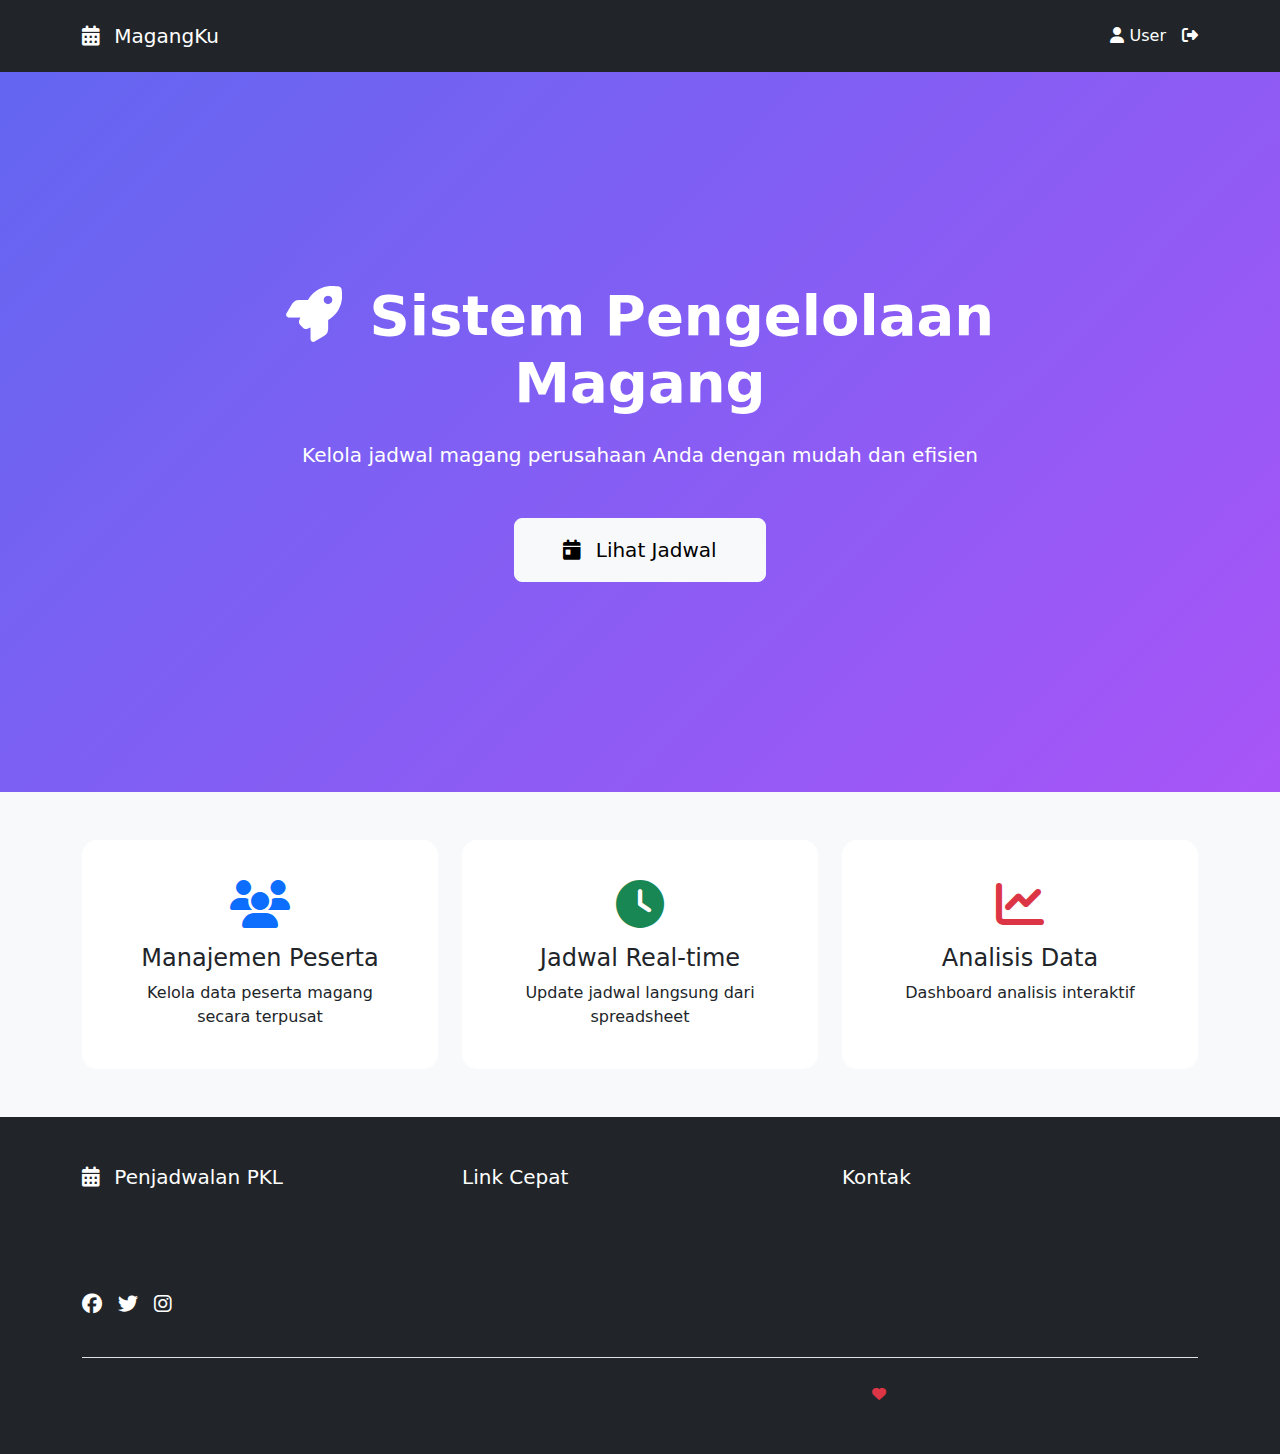
<file: index.html>
<!DOCTYPE html>
<html lang="id">
<head>
    <meta charset="UTF-8">
    <meta name="viewport" content="width=device-width, initial-scale=1.0">
    <title>Sistem Pengelolaan Magang</title>
    <link href="https://cdn.jsdelivr.net/npm/bootstrap@5.1.3/dist/css/bootstrap.min.css" rel="stylesheet">
    <link rel="stylesheet" href="https://cdnjs.cloudflare.com/ajax/libs/font-awesome/6.4.0/css/all.min.css">
    <style>
        .hero-section {
            background: linear-gradient(135deg, #6366f1 0%, #a855f7 100%);
            color: white;
            min-height: 80vh;
            display: flex;
            align-items: center;
        }
        
        .feature-card {
            transition: transform 0.3s, box-shadow 0.3s;
            border: none;
            border-radius: 15px;
        }
        
        .feature-card:hover {
            transform: translateY(-10px);
            box-shadow: 0 15px 30px rgba(0,0,0,0.1);
        }
    </style>
</head>
<body class="d-flex flex-column min-vh-100">
    <!-- Navigation -->
    <nav class="navbar navbar-dark bg-dark py-3">
        <div class="container">
            <a class="navbar-brand" href="#">
                <i class="fas fa-calendar-alt me-2"></i>
                MagangKu
            </a>
            <div class="d-flex align-items-center">
                <span class="text-white me-3">
                    <i class="fas fa-user"></i> 
                    <span id="userRole"></span>
                </span>
                <a href="#" class="text-white" onclick="logout()">
                    <i class="fas fa-sign-out-alt"></i>
                </a>
            </div>
        </div>
    </nav>

    <!-- Hero Section -->
    <div class="hero-section">
        <div class="container text-center">
            <div class="row justify-content-center">
                <div class="col-lg-8">
                    <h1 class="display-4 fw-bold mb-4">
                        <i class="fas fa-rocket me-2"></i>
                        Sistem Pengelolaan Magang
                    </h1>
                    <p class="lead mb-5">Kelola jadwal magang perusahaan Anda dengan mudah dan efisien</p>
                    <a href="jadwal.html" class="btn btn-light btn-lg px-5 py-3">
                        <i class="fas fa-calendar-day me-2"></i>
                        Lihat Jadwal
                    </a>
                </div>
            </div>
        </div>
    </div>

    <!-- Features Section -->
    <div class="py-5 bg-light">
        <div class="container">
            <div class="row g-4">
                <div class="col-md-4">
                    <div class="card feature-card h-100 p-4">
                        <div class="card-body text-center">
                            <i class="fas fa-users fa-3x text-primary mb-3"></i>
                            <h4 class="card-title">Manajemen Peserta</h4>
                            <p class="card-text">Kelola data peserta magang secara terpusat</p>
                        </div>
                    </div>
                </div>
                <div class="col-md-4">
                    <div class="card feature-card h-100 p-4">
                        <div class="card-body text-center">
                            <i class="fas fa-clock fa-3x text-success mb-3"></i>
                            <h4 class="card-title">Jadwal Real-time</h4>
                            <p class="card-text">Update jadwal langsung dari spreadsheet</p>
                        </div>
                    </div>
                </div>
                <div class="col-md-4">
                    <div class="card feature-card h-100 p-4">
                        <div class="card-body text-center">
                            <i class="fas fa-chart-line fa-3x text-danger mb-3"></i>
                            <h4 class="card-title">Analisis Data</h4>
                            <p class="card-text">Dashboard analisis interaktif</p>
                        </div>
                    </div>
                </div>
            </div>
        </div>
    </div>

    <!-- Footer Container -->
    <div id="footer-container"></div>

    <script src="https://cdn.jsdelivr.net/npm/bootstrap@5.1.3/dist/js/bootstrap.bundle.min.js"></script>
    <script>
        // Cek status login
        // if(!localStorage.getItem('loggedIn')) {
        //     window.location.href = 'login.html';
        // }

        // Tampilkan role user
        document.getElementById('userRole').textContent = 
            localStorage.getItem('role') === 'admin' ? 'Admin' : 'User';

        // Fungsi logout
        function logout() {
            localStorage.removeItem('loggedIn');
            localStorage.removeItem('role');
            window.location.href = 'login.html';
        }

        // Load footer
        fetch('footer.html')
            .then(response => response.text())
            .then(data => {
                document.getElementById('footer-container').innerHTML = data;
            });
    </script>
</body>
</html>
</file>
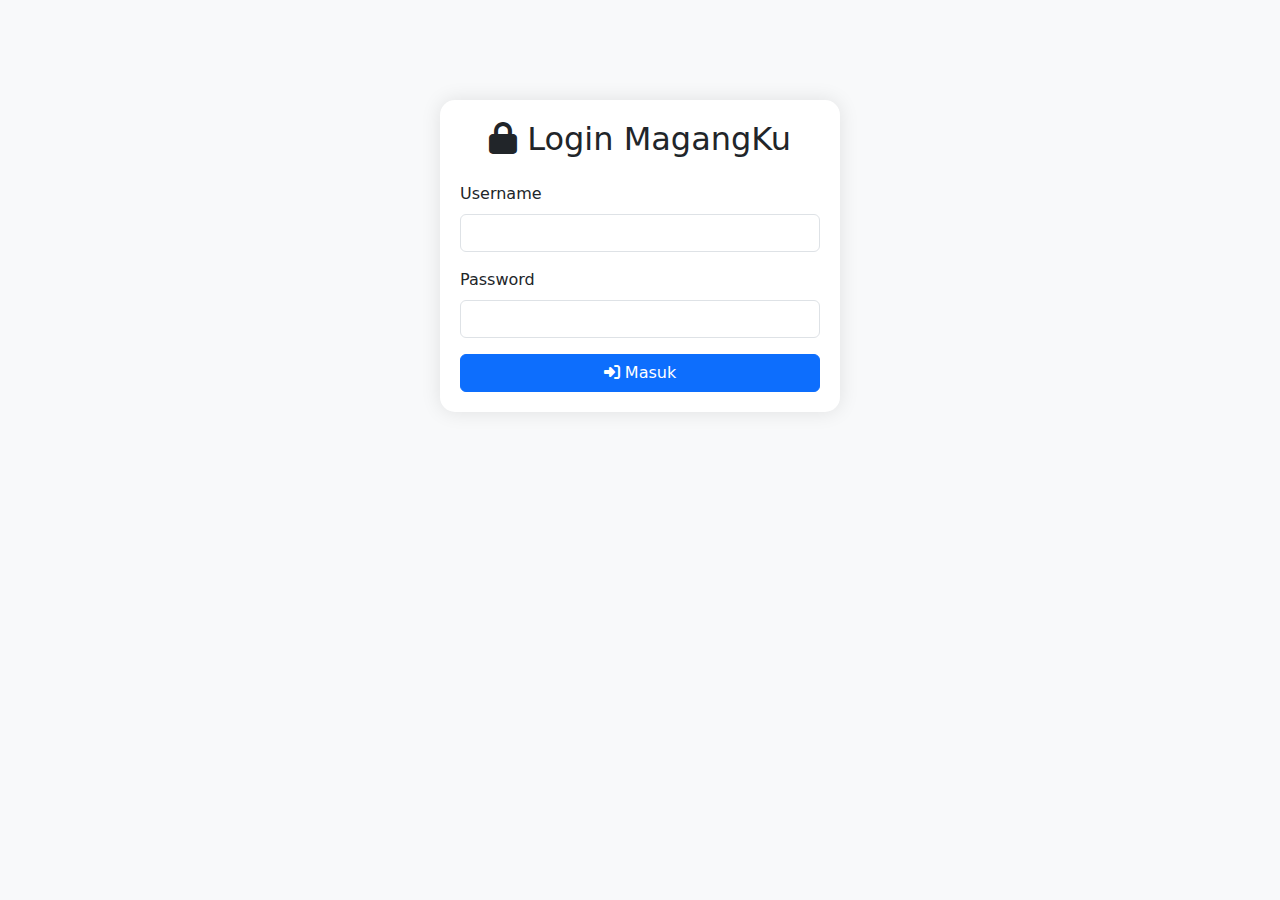
<file: admin.html>
<!DOCTYPE html>
<html lang="id">
<head>
    <meta charset="UTF-8">
    <meta name="viewport" content="width=device-width, initial-scale=1.0">
    <title>Admin Panel - MagangKu</title>
    <link href="https://cdn.jsdelivr.net/npm/bootstrap@5.1.3/dist/css/bootstrap.min.css" rel="stylesheet">
    <link rel="stylesheet" href="https://cdnjs.cloudflare.com/ajax/libs/font-awesome/6.4.0/css/all.min.css">
    <style>
        :root {
            --primary-color: #6366f1;
            --success-color: #22c55e;
            --danger-color: #ef4444;
        }

        body {
            background-color: #f8f9fa;
        }

        .admin-container {
            max-width: 800px;
            margin: 2rem auto;
            padding: 2rem;
            border-radius: 1rem;
            box-shadow: 0 0.5rem 1rem rgba(0,0,0,0.1);
            background: white;
        }

        .loading-overlay {
            display: none;
            position: fixed;
            top: 0;
            left: 0;
            right: 0;
            bottom: 0;
            background: rgba(0,0,0,0.7);
            z-index: 9999;
            justify-content: center;
            align-items: center;
        }

        .spinner {
            width: 3.5rem;
            height: 3.5rem;
            border-width: 0.25em;
        }

        .alert {
            transition: opacity 0.3s ease;
        }

        .form-control:focus {
            border-color: var(--primary-color);
            box-shadow: 0 0 0 0.25rem rgba(99, 102, 241, 0.25);
        }

        .btn-primary {
            background-color: var(--primary-color);
            border-color: var(--primary-color);
            transition: all 0.3s ease;
        }

        .btn-primary:hover {
            transform: translateY(-2px);
            box-shadow: 0 4px 6px rgba(0,0,0,0.1);
        }
    </style>
</head>
<body class="d-flex flex-column min-vh-100">
    <!-- Navigation -->
    <nav class="navbar navbar-dark bg-dark py-3 shadow-sm">
        <div class="container">
            <a class="navbar-brand d-flex align-items-center" href="#">
                <i class="fas fa-user-shield me-2"></i>
                <span>Admin Panel</span>
            </a>
            <div class="d-flex gap-3 align-items-center">
                <a href="index.html" class="text-white" title="Kembali ke Beranda">
                    <i class="fas fa-home fa-lg"></i>
                </a>
                <button class="btn btn-link text-white p-0" onclick="logout()" title="Logout">
                    <i class="fas fa-sign-out-alt fa-lg"></i>
                </button>
            </div>
        </div>
    </nav>

    <!-- Main Content -->
    <main class="flex-grow-1 py-4">
        <div class="container">
            <div class="admin-container">
                <h2 class="mb-4 text-center">
                    <i class="fas fa-calendar-plus me-2"></i>
                    Tambah Jadwal Magang
                </h2>
                
                <form id="scheduleForm" novalidate>
                    <div class="row g-3 mb-4">
                        <!-- Nama Peserta -->
                        <div class="col-12">
                            <label for="nama" class="form-label">Nama Peserta</label>
                            <input 
                                type="text" 
                                class="form-control" 
                                id="nama" 
                                required
                                placeholder="Masukkan nama peserta"
                            >
                            <div class="invalid-feedback">Harap isi nama peserta</div>
                        </div>

                        <!-- Hari -->
                        <div class="col-md-6">
                            <label for="hari" class="form-label">Hari</label>
                            <select 
                                class="form-select" 
                                id="hari" 
                                required
                            >
                                <option value="">Pilih Hari</option>
                                <option>Senin</option>
                                <option>Selasa</option>
                                <option>Rabu</option>
                                <option>Kamis</option>
                                <option>Jumat</option>
                                <option>Sabtu</option>
                                <option>Minggu</option>
                            </select>
                            <div class="invalid-feedback">Pilih hari</div>
                        </div>

                        <!-- Tanggal -->
                        <div class="col-md-6">
                            <label for="tanggal" class="form-label">Tanggal</label>
                            <input 
                                type="date" 
                                class="form-control" 
                                id="tanggal" 
                                required
                            >
                            <div class="invalid-feedback">Pilih tanggal</div>
                        </div>

                        <!-- Shift -->
                        <div class="col-12">
                            <label for="shift" class="form-label">Shift</label>
                            <select 
                                class="form-select" 
                                id="shift" 
                                required
                            >
                                <option value="">Pilih Shift</option>
                                <option>Pagi</option>
                                <option>Siang</option>
                                <option>Malam</option>
                                <option>Libur</option>
                            </select>
                            <div class="invalid-feedback">Pilih shift</div>
                        </div>
                    </div>

                    <!-- Feedback Messages -->
                    <div class="alert alert-success d-none" role="alert" id="successAlert"></div>
                    <div class="alert alert-danger d-none" role="alert" id="errorAlert"></div>

                    <!-- Submit Button -->
                    <button type="submit" class="btn btn-primary w-100 py-2">
                        <i class="fas fa-save me-2"></i>
                        Simpan Jadwal
                    </button>
                </form>
            </div>
        </div>
    </main>

    <!-- Loading Overlay -->
    <div class="loading-overlay">
        <div class="spinner-border text-light" role="status">
            <span class="visually-hidden">Loading...</span>
        </div>
    </div>

    <script>
        const WEB_APP_URL = 'https://script.google.com/macros/s/AKfycbyzsVpRAGhtjipPMORB6MYLlLEGdTVCFamon3h_qGyDdhpPDfLDVBJTRw5IZhyvO4La/exec';

        // UI Control Functions
        const toggleLoading = (show) => {
            document.querySelector('.loading-overlay').style.display = show ? 'flex' : 'none';
        };

        const showAlert = (message, type = 'success', duration = 5000) => {
            const alertElement = type === 'success' 
                ? document.getElementById('successAlert') 
                : document.getElementById('errorAlert');
            
            document.querySelectorAll('.alert').forEach(alert => alert.classList.add('d-none'));
            alertElement.textContent = message;
            alertElement.classList.remove('d-none');
            
            if(duration > 0) {
                setTimeout(() => {
                    alertElement.classList.add('d-none');
                }, duration);
            }
        };

        // Enhanced Form Validation
        const validateForm = () => {
            const form = document.getElementById('scheduleForm');
            let isValid = true;

            // Manual validation untuk kontrol custom
            const fields = ['nama', 'hari', 'tanggal', 'shift'];
            fields.forEach(fieldId => {
                const field = document.getElementById(fieldId);
                if(!field.value.trim()) {
                    field.classList.add('is-invalid');
                    isValid = false;
                } else {
                    field.classList.remove('is-invalid');
                }
            });

            return isValid;
        };

        // Improved Fetch Handler
        const submitData = async (payload) => {
            try {
                const response = await fetch(WEB_APP_URL, {
                    method: 'POST',
                    headers: {
                        'Content-Type': 'application/json'
                    },
                    body: JSON.stringify(payload),
                    redirect: 'follow'
                });

                // Handle Google Script redirect
                if(response.redirected) {
                    const redirectedResponse = await fetch(response.url);
                    return await redirectedResponse.json();
                }

                return await response.json();
            } catch (error) {
                throw new Error(`Network error: ${error.message}`);
            }
        };

        // Form Submission Handler
        const handleSubmit = async (e) => {
            e.preventDefault();
            
            if(!validateForm()) return;

            const payload = {
                nama: document.getElementById('nama').value.trim(),
                hari: document.getElementById('hari').value,
                tanggal: document.getElementById('tanggal').value,
                shift: document.getElementById('shift').value
            };

            try {
                toggleLoading(true);
                
                const result = await submitData(payload);
                
                if(result.status === 'success') {
                    showAlert('🎉 Data berhasil disimpan!', 'success');
                    document.getElementById('scheduleForm').reset();
                } else {
                    throw new Error(result.message || 'Gagal menyimpan data');
                }
            } catch (error) {
                console.error('Submission Error:', error);
                showAlert(`❌ Error: ${error.message}`, 'error');
            } finally {
                toggleLoading(false);
            }
        };

        // Event Listeners
        document.getElementById('scheduleForm').addEventListener('submit', handleSubmit);

        // Logout Function
        window.logout = () => {
            localStorage.removeItem('loggedIn');
            localStorage.removeItem('role');
            window.location.href = 'login.html';
        };

        // Auth Check
        (() => {
            if(!localStorage.getItem('loggedIn') || localStorage.getItem('role') !== 'admin') {
                window.location.href = 'login.html';
            }
        })();
    </script>
</body>
</html>
</file>
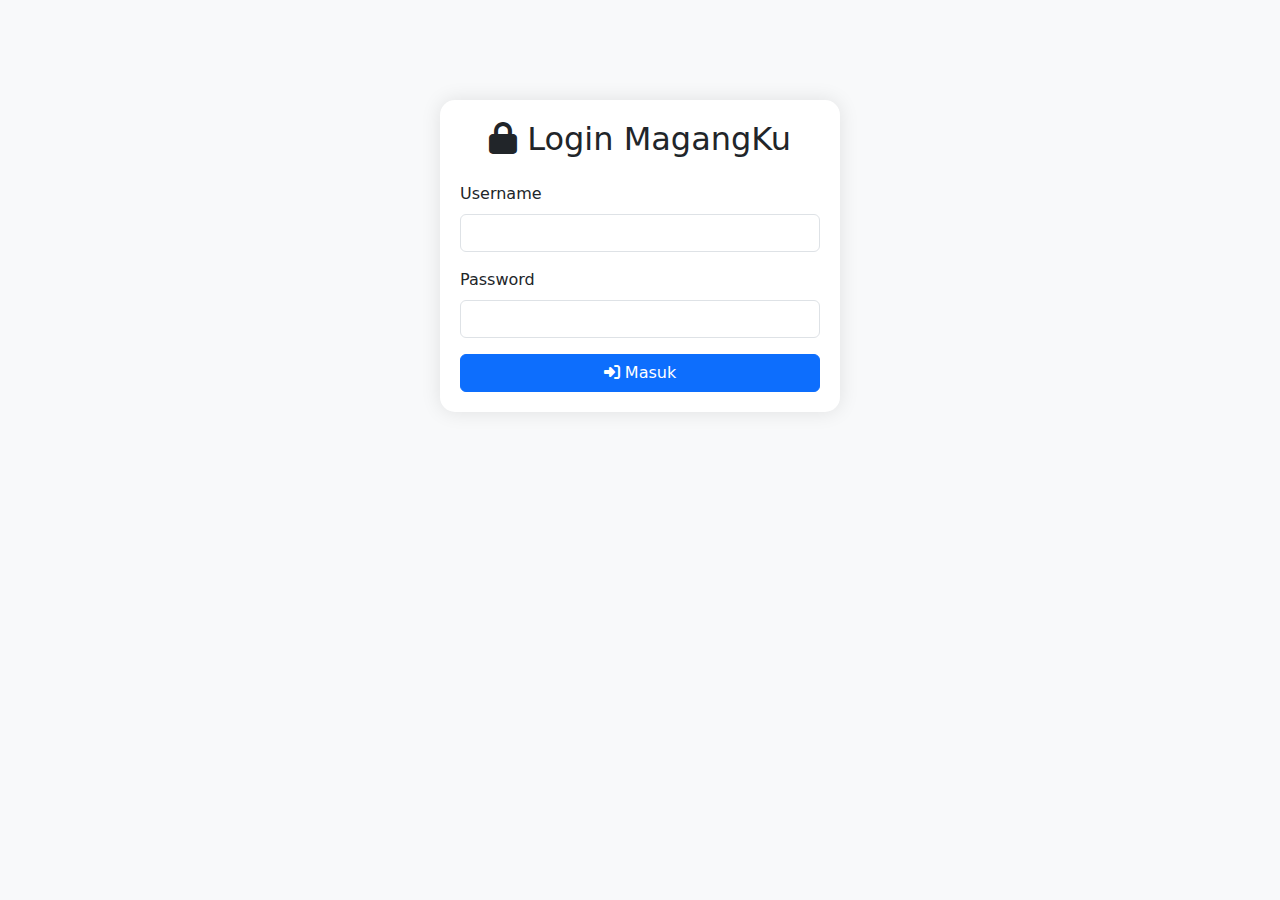
<file: login.html>
<!DOCTYPE html>
<html lang="id">
<head>
    <meta charset="UTF-8">
    <meta name="viewport" content="width=device-width, initial-scale=1.0">
    <title>Login - MagangKu</title>
    <link href="https://cdn.jsdelivr.net/npm/bootstrap@5.1.3/dist/css/bootstrap.min.css" rel="stylesheet">
    <link rel="stylesheet" href="https://cdnjs.cloudflare.com/ajax/libs/font-awesome/6.4.0/css/all.min.css">
    <style>
        .login-container {
            max-width: 400px;
            margin: 100px auto;
            padding: 20px;
            border-radius: 15px;
            box-shadow: 0 0 20px rgba(0,0,0,0.1);
        }
    </style>
</head>
<body class="bg-light">
    <div class="container">
        <div class="login-container bg-white">
            <h2 class="text-center mb-4">
                <i class="fas fa-lock"></i> Login MagangKu
            </h2>
            <form id="loginForm">
                <div class="mb-3">
                    <label class="form-label">Username</label>
                    <input type="text" class="form-control" id="username" required>
                </div>
                <div class="mb-3">
                    <label class="form-label">Password</label>
                    <input type="password" class="form-control" id="password" required>
                </div>
                <button type="submit" class="btn btn-primary w-100">
                    <i class="fas fa-sign-in-alt"></i> Masuk
                </button>
            </form>
        </div>
    </div>

    <script>
        // Daftar user (untuk contoh saja, tidak aman untuk produksi)
        const users = {
            'admin1': { password: 'admin123', role: 'admin' },
            'admin2': { password: 'admin456', role: 'admin' },
            'user': { password: 'user123', role: 'user' }
        };

        document.getElementById('loginForm').addEventListener('submit', function(e) {
            e.preventDefault();
            
            const username = document.getElementById('username').value;
            const password = document.getElementById('password').value;
            
            if(users[username] && users[username].password === password) {
                localStorage.setItem('loggedIn', 'true');
                localStorage.setItem('role', users[username].role);
                
                if(users[username].role === 'admin') {
                    window.location.href = 'admin.html';
                } else {
                    window.location.href = 'index.html';
                }
            } else {
                alert('Username atau password salah!');
            }
        });
    </script>
</body>
</html>
</file>
